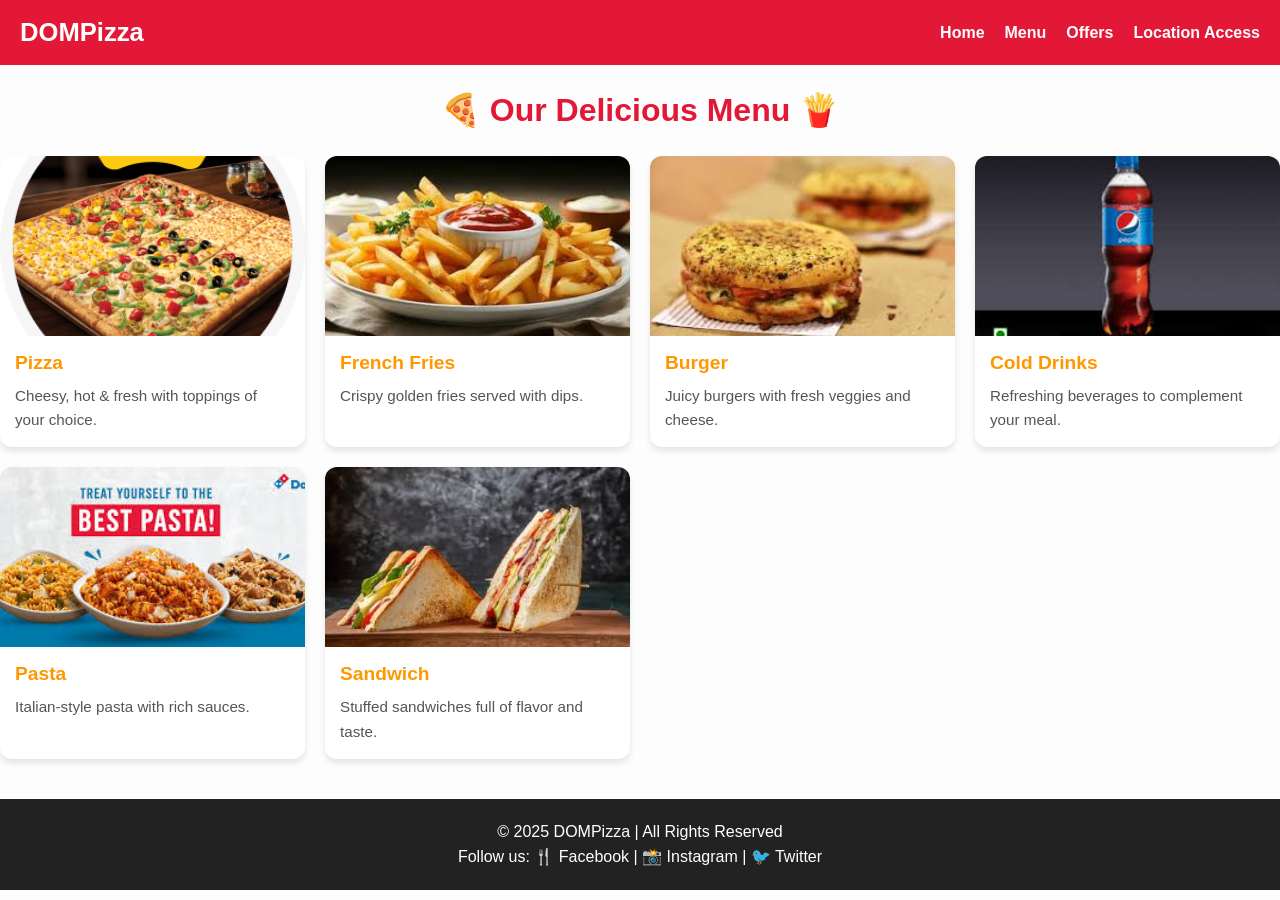
<file: menu.html>
<!DOCTYPE html>
<html lang="en">
<head>
  <meta charset="UTF-8">
  <meta name="viewport" content="width=device-width, initial-scale=1.0">
  <title>Our Menu</title>
  <link rel="stylesheet" href="../css/styles.css">
</head>
<body>
    <!-- Navbar -->
    <nav>
        <div class="logo">DOMPizza</div>
        <div class="menu-toggle">☰</div>
        <ul>
            <li><a href="index.html">Home</a></li>
            <li><a href="menu.html">Menu</a></li>
            <li><a href="offers.html">Offers</a></li>
            <li><a href="location.html">Location Access</a></li>
        </ul>
    </nav>
  <header>
    <h1>🍕 Our Delicious Menu 🍟</h1>
  </header>

  <section class="menu">
    <div class="menu-card">
      <img src="images/pizza1.png" alt="Pizza">
      <h2>Pizza</h2>
      <p>Cheesy, hot & fresh with toppings of your choice.</p>
    </div>
    <div class="menu-card">
      <img src="images/frenchfrie.jpeg" alt="French Fries">
      <h2>French Fries</h2>
      <p>Crispy golden fries served with dips.</p>
    </div>
    <div class="menu-card">
      <img src="images/burger.jpeg" alt="Burger">
      <h2>Burger</h2>
      <p>Juicy burgers with fresh veggies and cheese.</p>
    </div>
    <div class="menu-card">
      <img src="images/coc.jpeg" alt="Cold Drink">
      <h2>Cold Drinks</h2>
      <p>Refreshing beverages to complement your meal.</p>
    </div>
    <div class="menu-card">
      <img src="images/pasta.jpeg" alt="Pasta">
      <h2>Pasta</h2>
      <p>Italian-style pasta with rich sauces.</p>
    </div>
    <div class="menu-card">
      <img src="images/sandwich.jpeg" alt="Sandwich">
      <h2>Sandwich</h2>
      <p>Stuffed sandwiches full of flavor and taste.</p>
    </div>
  </section>
  <!-- Footer -->
    <footer>
        <p>&copy; 2025 DOMPizza | All Rights Reserved</p>
        <p>Follow us: 🍴 Facebook | 📸 Instagram | 🐦 Twitter</p>
    </footer>

    <!-- JS -->
    <script src="../js/script.js"></script>
</body>
</html>
</file>
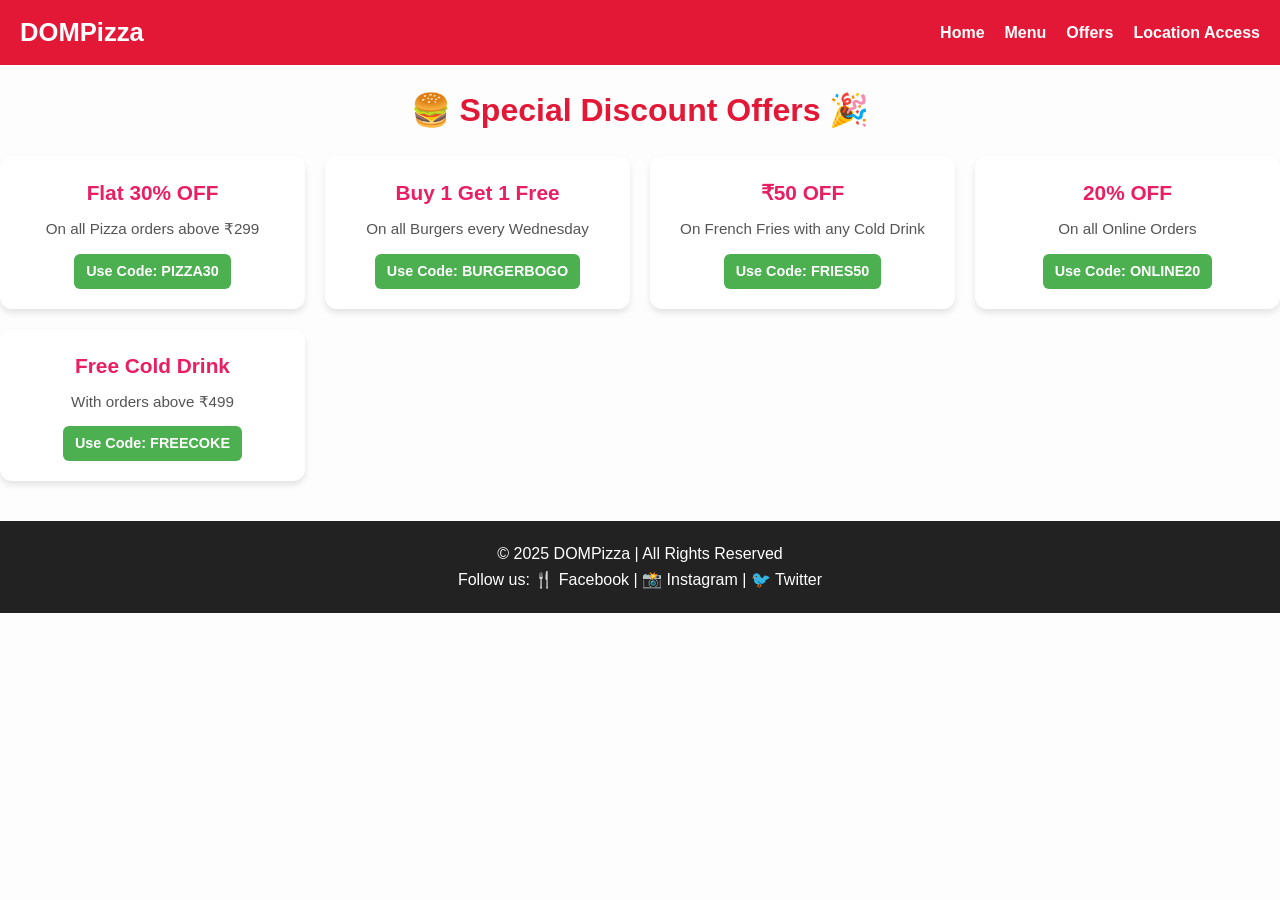
<file: offers.html>
<!DOCTYPE html>
<html lang="en">

<head>
    <meta charset="UTF-8">
    <meta name="viewport" content="width=device-width, initial-scale=1.0">
    <title>Special Offers</title>
    <link rel="stylesheet" href="../css/styles.css">
</head>

<body>
    <!-- Navbar -->
    <nav>
        <div class="logo">DOMPizza</div>
        <div class="menu-toggle">☰</div>
        <ul>
            <li><a href="index.html">Home</a></li>
            <li><a href="menu.html">Menu</a></li>
            <li><a href="offers.html">Offers</a></li>
            <li><a href="location.html">Location Access</a></li>
        </ul>
    </nav>
    <header>
        <h1>🍔 Special Discount Offers 🎉</h1>
    </header>

    <section class="offers-page">
        <div class="offer-card">
            <h2>Flat 30% OFF</h2>
            <p>On all Pizza orders above ₹299</p>
            <span>Use Code: PIZZA30</span>
        </div>
        <div class="offer-card">
            <h2>Buy 1 Get 1 Free</h2>
            <p>On all Burgers every Wednesday</p>
            <span>Use Code: BURGERBOGO</span>
        </div>
        <div class="offer-card">
            <h2>₹50 OFF</h2>
            <p>On French Fries with any Cold Drink</p>
            <span>Use Code: FRIES50</span>
        </div>
        <div class="offer-card">
            <h2>20% OFF</h2>
            <p>On all Online Orders</p>
            <span>Use Code: ONLINE20</span>
        </div>
        <div class="offer-card">
            <h2>Free Cold Drink</h2>
            <p>With orders above ₹499</p>
            <span>Use Code: FREECOKE</span>
        </div>
    </section>
    <!-- Footer -->
    <footer>
        <p>&copy; 2025 DOMPizza | All Rights Reserved</p>
        <p>Follow us: 🍴 Facebook | 📸 Instagram | 🐦 Twitter</p>
    </footer>

    <!-- JS -->
    <script src="../js/script.js"></script>
</body>

</html>
</file>
<file: css/styles.css>
/* Reset */
* {
    margin: 0;
    padding: 0;
    box-sizing: border-box;
}

body {
    font-family: Arial, sans-serif;
    line-height: 1.6;
    background: #fdfdfd;
}

/* Navbar */
nav {
    background: #e31837;
    color: #fff;
    display: flex;
    justify-content: space-between;
    align-items: center;
    padding: 12px 20px;
    position: sticky;
    top: 0;
    z-index: 1000;
}

nav .logo {
    font-size: 1.6rem;
    font-weight: bold;
}

nav ul {
    display: flex;
    list-style: none;
}

nav ul li {
    margin-left: 20px;
}

nav ul li a {
    color: #fff;
    text-decoration: none;
    font-weight: bold;
}

.menu-toggle {
    display: none;
    font-size: 1.8rem;
    cursor: pointer;
}

/* === HOME PAGE OFFERS COUPONS === */
.offers {
    background: #fff5f7;
    text-align: center;
    padding: 40px 20px;
}

.offers h1 {
    font-size: 2rem;
    color: #e31837;
    margin-bottom: 10px;
}

.offers p {
    font-size: 1.1rem;
    color: #444;
    margin-bottom: 20px;
}

.coupon-cards {
    display: flex;
    flex-wrap: wrap;
    justify-content: center;
    gap: 15px;
}

.coupon {
    background: #e31837;
    color: #fff;
    padding: 15px 20px;
    border-radius: 12px;
    font-weight: bold;
    transition: transform 0.3s;
    min-width: 200px;
}

.coupon:hover {
    transform: scale(1.05);
}


/* Slider */
.slider {
    position: relative;
    max-width: 95%;
    margin: 20px auto;
    overflow: hidden;
    border-radius: 16px;
}

.slides {
    display: flex;
    gap: 15px;
    transition: transform 0.5s ease-in-out;
}

.slides img {
    flex: 0 0 calc(33.33% - 10px);
    /* show 3 images */
    height: 320px;
    object-fit: cover;
    border-radius: 16px;
}

/* Navigation Buttons */
.slider-btn {
    position: absolute;
    top: 50%;
    transform: translateY(-50%);
    background: rgba(0, 0, 0, 0.6);
    color: #fff;
    border: none;
    font-size: 2rem;
    cursor: pointer;
    padding: 5px 12px;
    border-radius: 50%;
    z-index: 10;
}

.prev {
    left: 15px;
}

.next {
    right: 15px;
}

/* Responsive */
@media (max-width: 992px) {
    .slides img {
        flex: 0 0 calc(50% - 10px);
        /* show 2 images on tablet */
    }
}

@media (max-width: 600px) {
    .slides img {
        flex: 0 0 100%;
        /* show 1 image on mobile */
    }
}


/* Categories */
.categories {
    padding: 40px 20px;
    text-align: center;
}

.categories h2 {
    margin-bottom: 20px;
    font-size: 1.8rem;
    color: #333;
}

.category-list {
    display: grid;
    grid-template-columns: repeat(auto-fit, minmax(120px, 1fr));
    gap: 20px;
}

.category {
    display: flex;
    flex-direction: column;
    align-items: center;
    transition: transform 0.3s;
    cursor: pointer;
}

.category img {
    width: 110px;
    height: 110px;
    border-radius: 50%;
    object-fit: cover;
    margin-bottom: 10px;
    border: 3px solid #e31837;
}

.category:hover {
    transform: scale(1.1);
}

.category span {
    font-weight: bold;
}


/* Bestsellers Section */
.bestsellers {
    background: #fff8f0;
    padding: 40px 20px;
    text-align: center;
}

.bestsellers h2 {
    font-size: 2rem;
    color: #333;
    margin-bottom: 5px;
}

.bestsellers .locality {
    color: #b8860b;
    font-size: 1rem;
    margin-bottom: 20px;
}

.bestseller-slider {
    display: flex;
    gap: 20px;
    overflow-x: auto;
    scroll-behavior: smooth;
    padding-bottom: 10px;
}

.bestseller-slider::-webkit-scrollbar {
    display: none;
    /* hide scrollbar */
}

.bestseller-card {
    flex: 0 0 250px;
    background: #fff;
    border-radius: 12px;
    box-shadow: 0 4px 12px rgba(0, 0, 0, 0.1);
    overflow: hidden;
    transition: transform 0.3s;
}

.bestseller-card:hover {
    transform: translateY(-5px);
}

.bestseller-card img {
    width: 100%;
    height: 160px;
    object-fit: cover;
}

.card-content {
    padding: 15px;
    text-align: left;
}

.card-content h3 {
    font-size: 1.2rem;
    margin-bottom: 5px;
    color: #e31837;
}

.card-content p {
    font-size: 0.9rem;
    color: #555;
    margin-bottom: 10px;
}

.price {
    font-size: 1rem;
    font-weight: bold;
    margin-bottom: 10px;
}

.add-btn {
    background: #e31837;
    color: #fff;
    border: none;
    padding: 8px 15px;
    font-size: 0.9rem;
    border-radius: 5px;
    cursor: pointer;
    transition: 0.3s;
}

.add-btn:hover {
    background: #b3132b;
}

/* Responsive */
@media (max-width: 768px) {
    .bestseller-card {
        flex: 0 0 200px;
    }
}

@media (max-width: 500px) {
    .bestseller-card {
        flex: 0 0 160px;
    }

    .bestsellers h2 {
        font-size: 1.5rem;
    }
}


/* Footer */
footer {
    background: #222;
    color: #fff;
    text-align: center;
    padding: 20px;
    margin-top: 40px;
}

/* Responsive Navbar */
@media(max-width:768px) {
    nav ul {
        flex-direction: column;
        display: none;
        background: #e31837;
        position: absolute;
        top: 60px;
        right: 0;
        width: 200px;
    }

    nav ul.active {
        display: flex;
    }

    .menu-toggle {
        display: block;
    }
}


/* Footer */
footer {
    background: #222;
    color: #fff;
    text-align: center;
    padding: 20px;
    margin-top: 40px;
}

/* Responsive Navbar */
@media(max-width:768px) {
    nav ul {
        flex-direction: column;
        display: none;
        background: #e31837;
        position: absolute;
        top: 60px;
        right: 0;
        width: 200px;
    }

    nav ul.active {
        display: flex;
    }

    .menu-toggle {
        display: block;
    }
}


/* === OFFERS PAGE (Dedicated Page) === */
.offers-page {
    display: grid;
    grid-template-columns: repeat(auto-fit, minmax(250px, 1fr));
    gap: 20px;
    margin: 20px 0;
}

.offers-page .offer-card {
    background: #fff;
    padding: 20px;
    border-radius: 12px;
    box-shadow: 0 4px 6px rgba(0, 0, 0, 0.1);
    text-align: center;
    transition: transform 0.3s, box-shadow 0.3s;
}

.offers-page .offer-card:hover {
    transform: translateY(-5px);
    box-shadow: 0 6px 12px rgba(0, 0, 0, 0.15);
}

.offers-page .offer-card h2 {
    color: #e91e63;
    margin-bottom: 8px;
    font-size: 1.3rem;
}

.offers-page .offer-card p {
    color: #555;
    font-size: 0.95rem;
}

.offers-page .offer-card span {
    display: inline-block;
    margin-top: 12px;
    padding: 6px 12px;
    background: #4caf50;
    color: #fff;
    font-weight: bold;
    border-radius: 6px;
    font-size: 0.9rem;
}

/* === MENU PAGE === */
.menu {
    display: grid;
    grid-template-columns: repeat(auto-fit, minmax(250px, 1fr));
    gap: 20px;
    margin: 20px 0;
}

.menu-card {
    background: #fff;
    border-radius: 12px;
    overflow: hidden;
    box-shadow: 0 4px 6px rgba(0,0,0,0.1);
    transition: transform 0.3s, box-shadow 0.3s;
    display: flex;
    flex-direction: column;
}

.menu-card:hover {
    transform: scale(1.05);
    box-shadow: 0 6px 12px rgba(0,0,0,0.15);
}

.menu-card img {
    width: 100%;
    height: 180px;
    object-fit: cover;
    display: block;
}

.menu-card h2 {
    margin: 12px 15px 5px;
    color: #ff9800;
    font-size: 1.2rem;
}

.menu-card p {
    margin: 0 15px 15px;
    color: #555;
    font-size: 0.95rem;
    flex-grow: 1;
}

/* === RESPONSIVE FIXES === */
@media (max-width: 768px) {
    header h1 {
        font-size: 1.7rem;
    }

    .offer-card h2 {
        font-size: 1.1rem;
    }

    .menu-card img {
        height: 150px;
    }
}

@media (max-width: 480px) {
    header h1 {
        font-size: 1.4rem;
    }

    .offers, .menu {
        gap: 15px;
    }

    .offer-card, .menu-card {
        padding: 15px;
    }

    .menu-card img {
        height: 130px;
    }
}

/*------------------ Location Access Page------------------------*/

/* 🌍 Location Page Styles */
header h1 {
  font-size: 2rem;
  color: #e31837;
  text-align: center;
  margin: 20px 0;
}

#map {
  width: 100%;
  max-width: 1000px;
  height: 500px;
  margin: 0 auto 15px;
  border-radius: 12px;
  box-shadow: 0 4px 12px rgba(0, 0, 0, 0.15);
}

#status {
  font-size: 1rem;
  text-align: center;
  color: #444;
  margin-bottom: 20px;
}

/* ✅ Responsive Adjustments */
@media (max-width: 768px) {
  header h1 {
    font-size: 1.5rem;
    margin: 15px 0;
  }

  #map {
    height: 350px;
  }

  #status {
    font-size: 0.95rem;
  }
}

@media (max-width: 480px) {
  header h1 {
    font-size: 1.2rem;
    margin: 10px 0;
  }

  #map {
    height: 250px;
    border-radius: 8px;
  }

  #status {
    font-size: 0.9rem;
    padding: 0 10px;
  }
}
</file>
